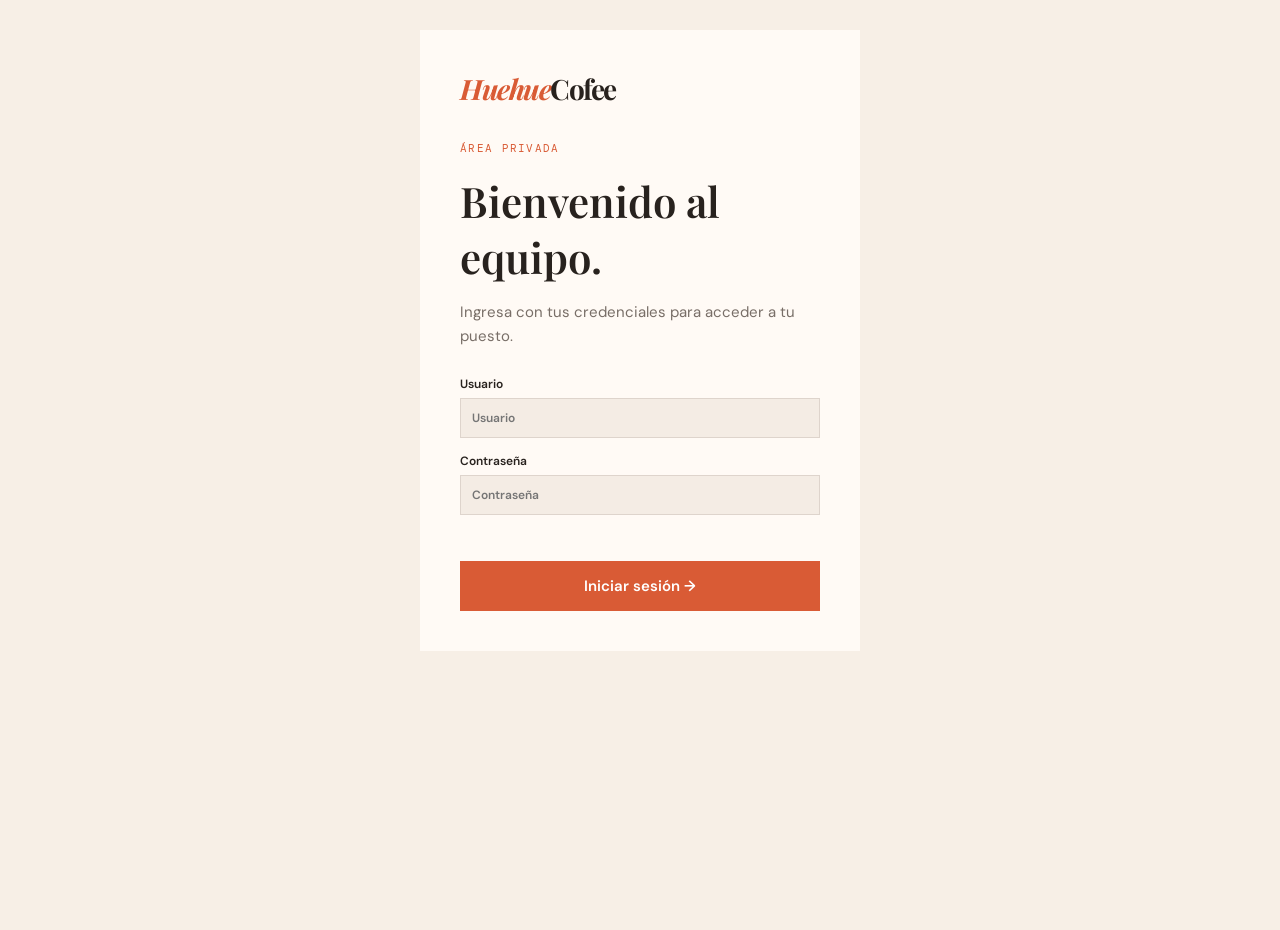
<file: personal.html>
<!doctype html>
<html lang="es"><head><meta charset="UTF-8"><meta name="viewport" content="width=device-width,initial-scale=1.0"><title>HuehueCofee · Portal del personal</title><link rel="preconnect" href="https://fonts.googleapis.com"><link rel="preconnect" href="https://fonts.gstatic.com" crossorigin><link href="https://fonts.googleapis.com/css2?family=DM+Mono:wght@400;500&family=DM+Sans:wght@400;500;600;700&family=Playfair+Display:ital,wght@0,600;0,700;1,600&display=swap" rel="stylesheet"><link rel="stylesheet" href="styles.css"></head>
<body class="staff-body"><main class="staff-site"><section class="login-page" id="loginPage"><a class="brand" href="index.html"><span>Huehue</span>Cofee</a><p class="eyebrow">ÁREA PRIVADA</p><h1>Bienvenido al equipo.</h1><p>Ingresa con tus credenciales para acceder a tu puesto.</p><form id="loginForm"><label>Usuario<input required name="username" autocomplete="username" placeholder="Usuario" /></label><label>Contraseña<input required name="password" type="password" autocomplete="current-password" placeholder="Contraseña" /></label><p class="login-error" id="loginError"></p><button class="button primary full" type="submit">Iniciar sesión →</button></form></section>
<section id="dashboard" hidden><div class="panel-shell"><aside class="panel-sidebar"><a class="panel-brand" href="personal.html">Huehue<span>Cofee</span></a><p class="sidebar-label">OPERACIÓN</p><nav id="panelNav"><a class="active" data-section="dashboard" data-roles="Administrador,Mesero,Cocina,Caja" href="#dashboardContent"><i>◫</i> Dashboard</a><a data-section="mesas" data-roles="Administrador,Mesero,Caja" href="#dashboardContent"><i>▦</i> Mesas y órdenes</a><a data-section="menu" data-roles="Administrador,Mesero" href="#dashboardContent"><i>☕</i> Menú</a><a data-section="cocina" data-roles="Administrador,Cocina" href="#dashboardContent"><i>◌</i> Cocina</a><a data-section="inventario" data-roles="Administrador,Cocina" href="#dashboardContent"><i>▣</i> Inventario</a><a data-section="reportes" data-roles="Administrador,Caja" href="#dashboardContent"><i>▤</i> Reportes</a></nav><div class="sidebar-footer"><span class="online-dot">●</span> Sistema en línea<br><small>Huehuetenango, GT</small></div></aside><section class="panel-main"><header class="panel-header"><div><p class="eyebrow" id="roleLabel"></p><h1 id="greeting"></h1><p id="roleDescription"></p></div><div class="panel-actions"><span>Jueves, 20 agosto</span><button class="button outline" id="logout">Salir</button></div></header><div class="staff-content" id="dashboardContent"></div></section></div></section></main><script src="personal.js"></script></body></html>
</file>
<file: styles.css>
:root{--bg:#fffaf5;--surface:#f4ece4;--ink:#28221e;--muted:#786e67;--line:#ded4cc;--accent:#d95b35;--lime:#c8d84e;--shadow:0 18px 45px #4b2e1b18}*{box-sizing:border-box}html{scroll-behavior:smooth}body{margin:0;background:var(--bg);color:var(--ink);font:15px 'DM Sans',sans-serif}body.dark{--bg:#1e1a18;--surface:#2a2522;--ink:#f7f0e8;--muted:#b3aaa4;--line:#4b423d;--accent:#ef7956;--lime:#cddd54;--shadow:0 18px 45px #0005}button,input,select{font:inherit}button{cursor:pointer}.nav{height:82px;padding:0 clamp(22px,5vw,76px);display:flex;align-items:center;justify-content:space-between;border-bottom:1px solid var(--line);position:sticky;top:0;background:color-mix(in srgb,var(--bg) 92%,transparent);backdrop-filter:blur(10px);z-index:10}.brand{color:var(--ink);font:700 28px 'Playfair Display';text-decoration:none;letter-spacing:-1.5px}.brand span{font-style:italic;color:var(--accent)}.links{display:flex;gap:32px;margin-left:100px}.links a{color:var(--ink);text-decoration:none}.nav-actions{display:flex;align-items:center;gap:8px}.icon-button,.menu-button{background:none;border:0;color:var(--ink);font:500 12px 'DM Mono';width:32px;height:32px}.menu-button{display:none;font-size:22px}.cart-button{border:1px solid var(--ink);background:var(--ink);color:var(--bg);border-radius:24px;padding:10px 13px 10px 16px;font-size:13px}.cart-button b{display:inline-grid;place-items:center;margin-left:7px;width:18px;height:18px;border-radius:50%;background:var(--lime);color:#29251d;font:12px 'DM Mono'}.hero{min-height:620px;max-width:1450px;margin:auto;padding:clamp(50px,8vw,120px) clamp(22px,8vw,120px);display:grid;grid-template-columns:1fr 1fr;gap:70px;align-items:center}.eyebrow{font:11px 'DM Mono';letter-spacing:1.3px;color:var(--accent);margin:0 0 18px}.hero h1,.section-heading h2,.feature h2,.roles h2,.visit h2{font:600 clamp(48px,5.3vw,82px)/.98 'Playfair Display';letter-spacing:-3px;margin:0}.hero h1 em{color:var(--accent)}.intro{font-size:17px;line-height:1.6;max-width:440px;color:var(--muted);margin:28px 0}.hero-actions{display:flex;align-items:center;gap:22px}.button{border:0;border-radius:0;padding:15px 21px;font-weight:600;text-decoration:none;display:inline-block}.primary{background:var(--accent);color:#fff}.button span,.arrow-link span{margin-left:14px;font-size:18px}.text-button,.outline{background:none;color:var(--ink);padding-left:0}.hero-meta{display:flex;gap:40px;border-top:1px solid var(--line);margin-top:52px;padding-top:18px}.hero-meta div{display:grid;gap:4px}.hero-meta strong{font-size:13px}.hero-meta span{font-size:12px;color:var(--muted)}.hero-art{position:relative;height:460px}.hero-art img{width:100%;height:100%;object-fit:cover;filter:saturate(.85)}.round-stamp{position:absolute;left:-42px;bottom:25px;width:110px;height:110px;border-radius:50%;background:var(--lime);display:grid;place-items:center;transform:rotate(-13deg)}.round-stamp span{text-align:center;font:10px/1.35 'DM Mono'}.caption{font:italic 16px 'Playfair Display';position:absolute;bottom:-35px;right:0}.menu-section,.roles{padding:110px clamp(22px,8vw,120px);background:var(--surface)}.section-heading{display:flex;justify-content:space-between;align-items:end;margin-bottom:42px}.section-heading h2{font-size:52px}.section-heading>p{max-width:340px;color:var(--muted);line-height:1.6;margin:0}.menu-controls{display:flex;justify-content:space-between;align-items:center;margin-bottom:30px}.filters{display:flex;gap:8px;flex-wrap:wrap}.filter{border:1px solid var(--line);padding:9px 15px;border-radius:30px;background:transparent;color:var(--ink);font-size:13px}.filter.active{background:var(--ink);color:var(--bg);border-color:var(--ink)}.search{border-bottom:1px solid var(--ink);display:flex;gap:8px;padding:5px 0;color:var(--muted)}.search input{background:none;border:0;outline:0;color:var(--ink);width:170px}.products-grid{display:grid;grid-template-columns:repeat(4,1fr);gap:18px}.product-card{position:relative;background:var(--bg);min-width:0}.product-image{height:220px;overflow:hidden;background:#d8c7ba}.product-image img{width:100%;height:100%;object-fit:cover;transition:.45s}.product-card:hover img{transform:scale(1.05)}.product-card button.add{position:absolute;right:11px;top:198px;border:0;border-radius:50%;width:42px;height:42px;background:var(--accent);color:#fff;font-size:23px}.product-info{padding:16px 15px 18px}.product-info div{display:flex;justify-content:space-between;gap:8px}.product-info h3{font-size:15px;margin:0}.product-info b{font:500 13px 'DM Mono';white-space:nowrap}.product-info p{color:var(--muted);font-size:12px;margin:8px 0 0;white-space:nowrap;overflow:hidden;text-overflow:ellipsis}.outline{border:1px solid var(--ink);padding:13px 20px;display:block;margin:42px auto 0}.feature{display:grid;grid-template-columns:1.05fr .95fr;min-height:590px}.feature-image img{width:100%;height:100%;object-fit:cover;min-height:400px}.feature-copy{padding:clamp(50px,9vw,130px);display:flex;flex-direction:column;justify-content:center}.feature h2,.roles h2,.visit h2{font-size:48px}.feature-copy>p:not(.eyebrow){color:var(--muted);line-height:1.7;max-width:500px;margin:28px 0}.arrow-link{color:var(--ink);font-weight:600;text-decoration:none}.roles{text-align:center}.roles h2{margin-bottom:48px}.role-grid{display:grid;grid-template-columns:repeat(4,1fr);gap:1px;background:var(--line);text-align:left}.role-grid article{background:var(--surface);padding:28px;min-height:185px}.role-icon{font-size:23px;color:var(--accent)}.role-grid h3{margin:20px 0 7px;font:600 22px 'Playfair Display'}.role-grid p{margin:0;color:var(--muted);font-size:13px;line-height:1.5}.admin-link{margin:32px 0 0;border:0;background:none;color:var(--ink);font:12px 'DM Mono';text-decoration:underline}.visit{padding:95px clamp(22px,8vw,120px);display:flex;justify-content:space-between;background:var(--lime);color:#28251e}.visit h2{margin-bottom:22px}.visit p:not(.eyebrow){line-height:1.7}.visit .arrow-link{color:#28251e}.hours{width:min(410px,100%);padding-top:10px}.hours>div:not(.socials){display:flex;justify-content:space-between;padding:17px 0;border-top:1px solid #5e613844}.hours strong{font:13px 'DM Mono'}.socials{display:flex;gap:24px;margin-top:30px}.socials a{color:#28251e}footer{padding:28px clamp(22px,5vw,76px);display:flex;align-items:center;justify-content:space-between;font-size:12px;color:var(--muted)}footer .brand{font-size:24px}.drawer{position:fixed;z-index:30;right:-500px;top:0;height:100dvh;width:min(450px,100vw);background:var(--bg);padding:55px 30px 30px;transition:right .35s;box-shadow:var(--shadow);overflow:auto}.drawer.open{right:0}.close{position:absolute;right:20px;top:17px;background:none;border:0;color:var(--ink);font-size:30px}.overlay{position:fixed;inset:0;background:#1b120c77;opacity:0;visibility:hidden;transition:.25s;z-index:20}.overlay.show{opacity:1;visibility:visible}.cart-drawer h2,.admin-drawer h2,dialog h2{font:600 34px 'Playfair Display';margin:0 0 28px}.cart-items{min-height:180px}.cart-line{display:grid;grid-template-columns:52px 1fr auto;gap:12px;padding:12px 0;border-bottom:1px solid var(--line);align-items:center}.cart-line img{width:52px;height:52px;object-fit:cover}.cart-line h4{margin:0;font-size:14px}.cart-line p{margin:5px 0 0;font:12px 'DM Mono';color:var(--muted)}.quantity{display:flex;gap:9px;align-items:center;font-size:12px}.quantity button{border:0;background:none;color:var(--accent);font-size:19px}.cart-total{margin-top:25px;border-top:1px solid var(--ink);padding:18px 0;display:flex;justify-content:space-between;font-size:18px}.full{width:100%;text-align:center}.admin-head{display:flex;justify-content:space-between;align-items:start}.live{font:10px 'DM Mono';color:#469b4a;padding-top:5px}.stats{display:grid;grid-template-columns:repeat(3,1fr);gap:8px;margin:24px 0}.stats div{background:var(--surface);padding:13px 10px}.stats span{display:block;font-size:10px;color:var(--muted)}.stats b{font-size:16px;display:block;margin-top:6px}.admin-products-head{display:flex;justify-content:space-between;align-items:center;border-bottom:1px solid var(--line)}.admin-products-head h3{font:600 22px 'Playfair Display'}.add-product{border:0;background:var(--accent);color:#fff;padding:9px 12px;font-size:12px}.admin-product{padding:13px 0;border-bottom:1px solid var(--line);display:flex;gap:10px;align-items:center}.admin-product img{width:40px;height:40px;object-fit:cover}.admin-product div{flex:1}.admin-product b,.admin-product span{display:block;font-size:12px}.admin-product span{color:var(--muted);font:11px 'DM Mono'}.delete{border:0;background:none;color:var(--accent);font-size:17px}dialog{border:0;background:var(--bg);color:var(--ink);max-width:520px;width:calc(100% - 36px);padding:35px;box-shadow:var(--shadow)}dialog::backdrop{background:#1b120c88}#dialogContent img{width:100%;height:270px;object-fit:cover;margin-bottom:20px}#dialogContent h2{margin-bottom:10px}#dialogContent p{color:var(--muted);line-height:1.6}#dialogContent .price{font:17px 'DM Mono';color:var(--accent);margin:18px 0}form{display:grid;gap:15px}form label{font-size:12px;font-weight:600}form input,form select{display:block;width:100%;margin-top:6px;border:1px solid var(--line);background:var(--surface);color:var(--ink);padding:11px;outline-color:var(--accent)}.form-row{display:grid;grid-template-columns:1fr 1fr;gap:12px}.toast{position:fixed;z-index:50;bottom:20px;left:50%;transform:translate(-50%,100px);background:var(--ink);color:var(--bg);padding:13px 18px;transition:.3s;font-size:13px}.toast.show{transform:translate(-50%,0)}
@media(max-width:800px){.links{display:none}.menu-button{display:block}.nav{height:68px}.cart-button span{display:none}.hero{min-height:unset;grid-template-columns:1fr;gap:45px;padding-top:65px}.hero-art{height:340px;order:-1}.round-stamp{left:-12px;bottom:-25px;width:85px;height:85px}.hero h1{font-size:52px}.section-heading,.menu-controls,.visit{display:block}.section-heading>p{margin-top:18px}.search{margin-top:20px;width:100%}.search input{width:100%}.products-grid{grid-template-columns:repeat(2,1fr);gap:10px}.product-image{height:160px}.product-card button.add{top:140px}.product-info{padding:13px 10px}.product-info p{display:none}.menu-section,.roles{padding-top:75px;padding-bottom:75px}.feature{grid-template-columns:1fr}.feature-copy{padding:70px 28px}.feature h2,.roles h2,.visit h2,.section-heading h2{font-size:39px;letter-spacing:-2px}.role-grid{grid-template-columns:repeat(2,1fr)}.role-grid article{padding:20px;min-height:155px}.visit .hours{margin-top:35px}footer{display:grid;gap:10px}.hero-meta{gap:20px}.caption{display:none}}
.staff-button{border:1px solid var(--line);background:transparent;color:var(--ink);border-radius:24px;padding:9px 13px;font-size:12px}.login-dialog p:not(.eyebrow){color:var(--muted);line-height:1.55;margin:-14px 0 22px}.login-error{color:var(--accent)!important;font-size:12px;min-height:16px;margin:0!important}.staff-site{min-height:calc(100vh - 82px);padding:65px clamp(22px,8vw,120px);background:var(--surface)}.staff-top{max-width:1180px;margin:auto;display:flex;justify-content:space-between;gap:25px;align-items:start}.staff-top h1{font:600 54px 'Playfair Display';margin:0}.staff-top p:not(.eyebrow){color:var(--muted);margin:12px 0 0}.staff-content{max-width:1180px;margin:45px auto 0}.work-grid{display:grid;grid-template-columns:repeat(3,1fr);gap:16px}.work-card{background:var(--bg);padding:24px;border-top:3px solid var(--accent)}.work-card h3{font:600 23px 'Playfair Display';margin:0 0 12px}.work-card p{color:var(--muted);line-height:1.5;margin:0 0 18px}.work-card ul{padding-left:18px;color:var(--muted);line-height:1.9;font-size:13px}.order-board{display:grid;grid-template-columns:repeat(3,1fr);gap:16px}.ticket{background:var(--bg);padding:20px;border-top:4px solid #e5ad4d}.ticket.ready{border-color:#62a65f}.ticket h3{margin:0 0 5px;font-size:16px}.ticket p{font-size:13px;color:var(--muted);line-height:1.65}.ticket button{border:0;background:var(--ink);color:var(--bg);padding:9px 12px;font-size:12px}.staff-action{margin-top:20px}.cash-total{font:600 46px 'Playfair Display';margin:12px 0}.table-grid{display:grid;grid-template-columns:repeat(4,1fr);gap:12px}.table{padding:20px;background:var(--bg);border-left:5px solid #70a766}.table.busy{border-color:#d97a50}.table.pending{border-color:#e5ad4d}.table b{display:block;font-size:19px}.table span{color:var(--muted);font-size:12px}@media(max-width:800px){.staff-button{font-size:0;width:32px;height:32px;padding:0}.staff-button:before{content:'⌂';font-size:17px}.staff-top{display:block}.staff-top .outline{margin-top:24px}.work-grid,.order-board{grid-template-columns:1fr}.table-grid{grid-template-columns:repeat(2,1fr)}}
.login-page{width:min(440px,100%);margin:30px auto;background:var(--bg);padding:40px}.login-page h1{font:600 42px 'Playfair Display';margin:0}.login-page>p:not(.eyebrow),.dialog-text{color:var(--muted);line-height:1.6;margin:15px 0 28px}.board-title{font:600 32px 'Playfair Display';margin:42px 0 18px}
.waiter-layout{display:grid;grid-template-columns:1.5fr .8fr;gap:16px}.waiter-menu{display:grid;grid-template-columns:repeat(2,1fr);gap:8px}.menu-pick{border:1px solid var(--line);text-align:left;background:var(--surface);color:var(--ink);padding:12px}.menu-pick b,.menu-pick span{display:block}.menu-pick span{font:12px 'DM Mono';color:var(--accent);margin-top:5px}.table{border-top:0;border-right:0;border-bottom:0;text-align:left;color:var(--ink)}.table.selected{background:var(--lime)}.stock-grid{display:grid;grid-template-columns:repeat(3,1fr);gap:12px}.stock-item,.catalog-row{background:var(--bg);padding:16px}.stock-item{border-left:4px solid #65a468}.stock-item.low{border-color:var(--accent)}.stock-item b,.stock-item span{display:block}.stock-item span{margin:9px 0;color:var(--muted);font:13px 'DM Mono'}.stock-item button{border:0;background:var(--surface);color:var(--ink);width:28px;height:26px}.admin-catalog{display:grid;gap:8px}.catalog-row{display:grid;grid-template-columns:54px 1fr auto auto;gap:12px;align-items:center}.catalog-row img{width:54px;height:54px;object-fit:cover}.catalog-row b,.catalog-row span{display:block}.catalog-row span{font:12px 'DM Mono';color:var(--muted);margin-top:5px}.catalog-row button:not(.delete){border:1px solid var(--line);background:transparent;color:var(--ink);padding:8px 10px;font-size:12px}.work-card small{font:12px 'DM Mono';color:var(--accent);margin-left:6px}@media(max-width:800px){.waiter-layout{grid-template-columns:1fr}.waiter-menu{grid-template-columns:1fr}.stock-grid{grid-template-columns:repeat(2,1fr)}.catalog-row{grid-template-columns:45px 1fr auto}.catalog-row img{width:45px;height:45px}.catalog-row .delete{grid-column:3}}
.card-preview{height:128px;border-radius:12px;margin:4px 0 16px;padding:17px;background:linear-gradient(135deg,#2e241e,#b45032);color:#fff;display:flex;flex-direction:column;justify-content:space-between;box-shadow:var(--shadow)}.card-preview span{font:600 16px 'Playfair Display'}.card-preview b{font:18px 'DM Mono';letter-spacing:1px}.card-preview i{font-style:normal}.card-preview small{font:10px 'DM Mono';letter-spacing:1px}.card-secure{font-size:11px!important;color:var(--muted)!important;margin:0!important}
.staff-body{background:#f7efe6}.staff-body .staff-site{padding:0;min-height:100vh;background:#f7efe6}.panel-shell{display:grid;grid-template-columns:226px 1fr;min-height:100vh}.panel-sidebar{background:#272521;color:#fff;margin:9px;border-radius:9px;padding:19px 14px;display:flex;flex-direction:column}.panel-brand{font:700 23px 'Playfair Display';color:#fff;text-decoration:none;letter-spacing:-1px;margin:2px 7px 36px}.panel-brand span{color:#ec6a44;font-style:italic}.sidebar-label{font:10px 'DM Mono';letter-spacing:1px;color:#b8b2ab;margin:0 7px 10px}.panel-sidebar nav{display:grid;gap:3px}.panel-sidebar nav a{color:#e8e2da;text-decoration:none;padding:9px 10px;border-radius:4px;font-size:12px}.panel-sidebar nav a.active,.panel-sidebar nav a:hover{background:#d9603d;color:#fff}.panel-sidebar i{font-style:normal;display:inline-block;width:20px}.sidebar-footer{margin-top:auto;border-top:1px solid #ffffff20;padding:15px 7px 2px;color:#d0c9c1;font-size:11px;line-height:1.8}.online-dot{color:#a9cc4c}.panel-main{padding:25px 32px 50px;min-width:0}.panel-header{display:flex;justify-content:space-between;gap:24px;align-items:start}.panel-header h1{font:700 30px 'DM Sans';letter-spacing:-1.1px;margin:0}.panel-header p:not(.eyebrow){color:#7a716a;font-size:13px;margin:7px 0}.panel-actions{display:flex;align-items:center;gap:14px;font:10px 'DM Mono';color:#776d65}.panel-actions .outline{border-color:#ded2c6;padding:9px 13px;margin:0;font-size:12px}.panel-main .staff-content{max-width:none;margin-top:25px}.panel-main .work-grid{grid-template-columns:repeat(3,minmax(0,1fr));gap:11px}.panel-main .work-card,.panel-main .ticket,.panel-main .stock-item,.panel-main .catalog-row{border-radius:7px;border-top:0;box-shadow:0 1px 0 #3d261009}.panel-main .work-card{padding:17px;border-left:3px solid var(--accent)}.panel-main .work-card h3{font:600 15px 'DM Sans';margin-bottom:7px}.panel-main .cash-total{font:700 28px 'DM Sans';color:var(--accent)}.panel-main .board-title{font:700 18px 'DM Sans';margin:28px 0 12px}.panel-main .order-board{grid-template-columns:repeat(3,minmax(0,1fr));gap:11px}.panel-main .ticket{padding:15px}.panel-main .table-grid{grid-template-columns:repeat(6,1fr);gap:9px}.panel-main .table{padding:14px;border-radius:6px;box-shadow:0 1px 0 #3d261009}.panel-main .table b{font-size:14px}.panel-main .waiter-layout{gap:11px}.login-page .brand{display:block;margin-bottom:34px}@media(max-width:800px){.panel-shell{grid-template-columns:1fr}.panel-sidebar{display:none}.panel-main{padding:25px 18px}.panel-header{display:block}.panel-actions{margin-top:16px}.panel-main .work-grid,.panel-main .order-board{grid-template-columns:1fr}.panel-main .table-grid{grid-template-columns:repeat(2,1fr)}}
.panel-main button{min-height:40px;transition:transform .16s ease,box-shadow .16s ease,background .16s ease}.panel-main button:hover{transform:translateY(-1px);box-shadow:0 5px 14px #41231514}.panel-main button:active{transform:translateY(0);box-shadow:none}.waiter-tables .table{border:1px solid var(--line);border-left:4px solid #65a468;min-height:68px}.waiter-tables .table:hover{border-color:var(--accent)}.waiter-tables .table.selected{background:#f9e1d7;border-color:var(--accent);box-shadow:0 0 0 2px #d95b3530}.section-card-head{display:flex;align-items:flex-start;justify-content:space-between;gap:12px;margin-bottom:15px}.section-card-head h3{margin:0!important}.section-card-head p{font-size:12px!important;margin:5px 0 0!important}.draft-badge{background:#e8f0ff;color:#2f6fdb;border-radius:999px;padding:6px 9px;font:10px 'DM Mono';white-space:nowrap}.category-chips{display:flex;gap:7px;flex-wrap:wrap;margin:0 0 15px}.category-chips button{min-height:34px;border:1px solid var(--line);background:var(--surface);border-radius:999px;color:var(--ink);padding:6px 11px;font-size:11px}.category-chips button.active{background:var(--accent);border-color:var(--accent);color:#fff}.waiter-menu-card{min-width:0}.waiter-menu{grid-template-columns:repeat(2,minmax(0,1fr));gap:10px;max-height:520px;overflow:auto;padding-right:3px}.menu-pick{position:relative;border:1px solid var(--line);border-radius:10px;background:#fff;padding:13px 38px 13px 13px;min-height:110px}.menu-pick:hover{border-color:var(--accent);background:#fff8f4}.menu-pick b{font-size:13px}.menu-pick small{display:block;color:var(--muted);font-size:11px;line-height:1.35;margin:5px 0 9px}.menu-pick strong{font:12px 'DM Mono';color:var(--accent)}.menu-product-icon{position:absolute!important;right:10px;top:10px;display:grid!important;place-items:center;width:25px;height:25px;border-radius:50%;background:#f7e0d7;color:var(--accent);font-size:17px}.current-order{position:sticky;top:18px;height:max-content}.order-lines{list-style:none;margin:0 0 15px;padding:0!important;max-height:310px;overflow:auto}.order-line{display:flex;justify-content:space-between;gap:8px;padding:10px 0;border-bottom:1px solid var(--line)}.order-line>div:first-child{min-width:0}.order-line b{display:block;font-size:12px}.order-line span{display:block;color:var(--muted);font:10px 'DM Mono';margin-top:4px}.line-actions{display:flex;align-items:center;gap:8px}.line-actions button{border:1px solid var(--line);border-radius:50%;background:var(--surface);color:var(--accent);width:28px;min-height:28px;padding:0;font-size:16px}.line-actions>b{font:12px 'DM Mono';min-width:12px;text-align:center}.empty-order{padding:20px 4px!important;color:var(--muted);font-size:12px}.order-summary{display:flex;justify-content:space-between;border-top:1px solid var(--ink);padding:13px 0;margin-bottom:13px}.order-summary span{font-size:12px;color:var(--muted)}.order-summary b{font:700 16px 'DM Mono';color:var(--accent)}.text-action{min-height:30px!important;border:0;background:transparent;color:var(--accent);padding:2px 0;font-size:11px;text-decoration:underline}@media(max-width:800px){.waiter-menu{grid-template-columns:1fr;max-height:none}.current-order{position:static}.waiter-tables{grid-template-columns:repeat(2,1fr)!important}.menu-pick{min-height:92px}}
</file>
